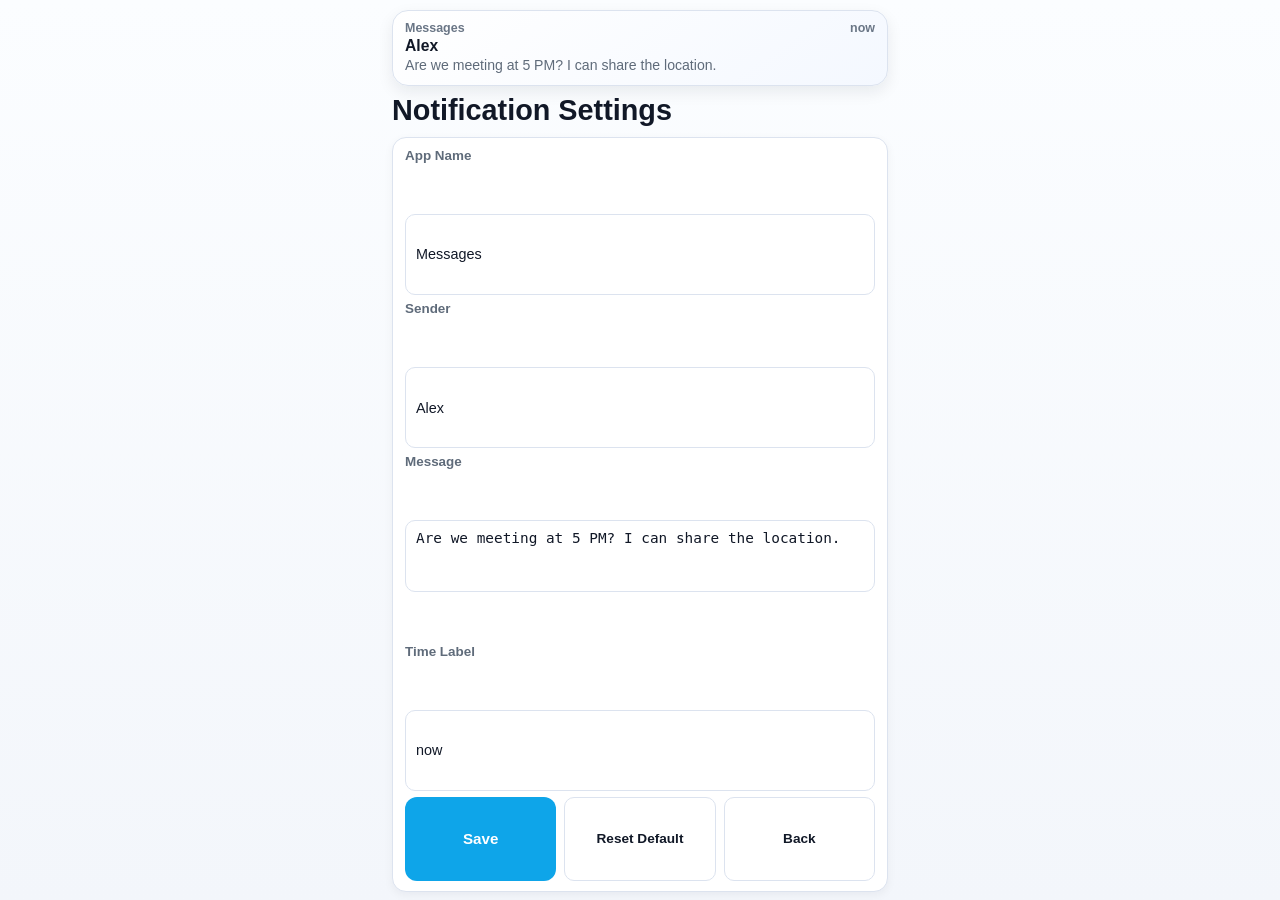
<file: settings.html>
<!doctype html>
<html lang="en">
  <head>
    <meta charset="UTF-8" />
    <meta name="viewport" content="width=device-width, initial-scale=1.0, viewport-fit=cover" />
    <meta name="theme-color" content="#000000" />
    <link rel="manifest" href="manifest.json" />
    <link rel="apple-touch-icon" href="icons/icon-192.png" />
    <link rel="stylesheet" href="style.css" />
    <title>TiltGuard - Notification Settings</title>
  </head>
  <body>
    <div class="app-shell settings-shell">
      <header class="notification-card" aria-label="Notification preview">
        <div class="notification-meta">
          <span id="previewApp" class="notification-app">Messages</span>
          <span id="previewTime" class="notification-time">now</span>
        </div>
        <div id="previewTitle" class="notification-title">Alex</div>
        <div id="previewText" class="notification-text">Are we meeting at 5 PM? I can share the location.</div>
      </header>

      <main class="content-wrap">
        <h1>Notification Settings</h1>

        <section class="dashboard settings-panel" aria-label="Notification customization form">
          <label class="field-label" for="appInput">App Name</label>
          <input id="appInput" class="field-input" maxlength="24" placeholder="Messages" />

          <label class="field-label" for="senderInput">Sender</label>
          <input id="senderInput" class="field-input" maxlength="28" placeholder="Alex" />

          <label class="field-label" for="messageInput">Message</label>
          <textarea id="messageInput" class="field-input field-area" maxlength="120" placeholder="Type your notification message..."></textarea>

          <label class="field-label" for="timeInput">Time Label</label>
          <input id="timeInput" class="field-input" maxlength="12" placeholder="now" />

          <div class="control-row-secondary">
            <button id="saveBtn" class="primary-btn" type="button">Save</button>
            <button id="resetBtn" class="secondary-btn" type="button">Reset Default</button>
            <a href="/index.html" class="secondary-btn nav-btn">Back</a>
          </div>
        </section>
      </main>
    </div>

    <script defer src="settings.js"></script>
  </body>
</html>
</file>
<file: style.css>
:root {
  --bg: #f3f6fb;
  --card: #ffffff;
  --text: #111827;
  --muted: #5f6b7a;
  --accent: #0ea5e9;
  --border: #dce3ef;
}

* {
  box-sizing: border-box;
}

html,
body {
  margin: 0;
  height: 100dvh;
  overflow: hidden;
  background: linear-gradient(180deg, #fbfdff 0%, var(--bg) 100%);
  color: var(--text);
  font-family: -apple-system, BlinkMacSystemFont, "Segoe UI", Roboto, sans-serif;
}

.app-shell {
  position: relative;
  height: 100dvh;
  padding: 10px 12px 8px;
  display: flex;
  flex-direction: column;
  gap: 8px;
  overflow: hidden;
}

.notification-card {
  background: linear-gradient(145deg, #ffffff, #f4f8ff);
  border: 1px solid var(--border);
  border-radius: 16px;
  padding: 10px 12px;
  box-shadow: 0 6px 16px rgba(15, 23, 42, 0.08);
  transition: background 0.3s ease, border-color 0.3s ease, color 0.3s ease;
}

.notification-meta {
  display: flex;
  justify-content: space-between;
  align-items: center;
  margin-bottom: 2px;
}

.notification-app,
.notification-time {
  font-size: 0.78rem;
  color: #6a7686;
  font-weight: 600;
}

.notification-title {
  font-weight: 700;
  font-size: 0.98rem;
}

.notification-text {
  margin-top: 2px;
  color: var(--muted);
  font-size: 0.88rem;
  line-height: 1.25;
}

.content-wrap {
  display: flex;
  flex-direction: column;
  gap: 8px;
  min-height: 0;
  flex: 1;
}

h1 {
  margin: 0;
  font-size: clamp(1.4rem, 4.8vw, 1.8rem);
}

.nav-row {
  display: flex;
  justify-content: flex-end;
}

.nav-btn {
  text-decoration: none;
  display: inline-flex;
  align-items: center;
  justify-content: center;
}

.primary-btn {
  border: none;
  border-radius: 12px;
  background: var(--accent);
  color: #ffffff;
  font-weight: 700;
  font-size: 0.95rem;
  padding: 11px;
  width: 100%;
  touch-action: manipulation;
}

.secondary-btn {
  border: 1px solid var(--border);
  border-radius: 10px;
  background: #ffffff;
  color: var(--text);
  font-weight: 600;
  font-size: 0.85rem;
  padding: 9px 10px;
}

.primary-btn:disabled {
  opacity: 0.6;
}

.control-row {
  display: grid;
  grid-template-columns: auto 1fr auto;
  gap: 10px;
  align-items: center;
}

.control-row label {
  font-size: 0.9rem;
  color: var(--muted);
}

.control-row select {
  border: 1px solid var(--border);
  border-radius: 10px;
  background: #ffffff;
  color: var(--text);
  padding: 9px;
  font-size: 0.85rem;
}

.control-row-secondary {
  display: grid;
  grid-template-columns: 1fr 1fr 1fr;
  gap: 8px;
}

.dashboard {
  background: var(--card);
  border: 1px solid var(--border);
  border-radius: 14px;
  padding: 10px 12px;
  box-shadow: 0 3px 10px rgba(15, 23, 42, 0.05);
  min-height: 0;
  flex: 1;
  overflow: hidden;
}

.dashboard h3 {
  margin: 0 0 8px;
  font-size: 1rem;
}

.dashboard p {
  margin: 2px 0;
  font-size: 0.92rem;
  line-height: 1.2;
}

.settings-shell .content-wrap {
  gap: 10px;
}

.settings-panel {
  display: grid;
  gap: 6px;
}

.field-label {
  font-size: 0.84rem;
  color: var(--muted);
  font-weight: 600;
}

.field-input {
  border: 1px solid var(--border);
  border-radius: 10px;
  font-size: 0.9rem;
  color: var(--text);
  background: #ffffff;
  padding: 9px 10px;
  width: 100%;
}

.field-area {
  height: 72px;
  resize: none;
}

#cameraFeed {
  position: fixed;
  right: 8px;
  bottom: 8px;
  width: 92px;
  height: 122px;
  border-radius: 10px;
  border: 1px solid #ccd7e9;
  object-fit: cover;
  opacity: 0.65;
  pointer-events: none;
  transition: opacity 0.2s ease, transform 0.2s ease;
}

#cameraFeed.preview-hidden {
  opacity: 0.05;
  transform: scale(0.75);
}

.privacy-overlay {
  position: fixed;
  left: 50%;
  bottom: 20px;
  transform: translateX(-50%);
  display: block;
  opacity: 0;
  visibility: hidden;
  pointer-events: none;
  transition: opacity 0.3s ease, visibility 0.3s ease;
}

.overlay-card {
  padding: 10px 14px;
  border-radius: 999px;
  border: 1px solid #101010;
  background: rgba(0, 0, 0, 0.9);
  color: #ffffff;
  font-size: 0.95rem;
  font-weight: 700;
}

.app-shell.privacy-active .notification-card {
  background: #000000;
  border-color: #000000;
  color: #000000;
}

.app-shell.privacy-active .notification-card .notification-title,
.app-shell.privacy-active .notification-card .notification-text {
  color: #000000;
}

.app-shell.privacy-active .privacy-overlay {
  opacity: 1;
  visibility: visible;
}

@media (min-width: 768px) {
  .app-shell {
    max-width: 520px;
    margin: 0 auto;
  }
}
</file>
